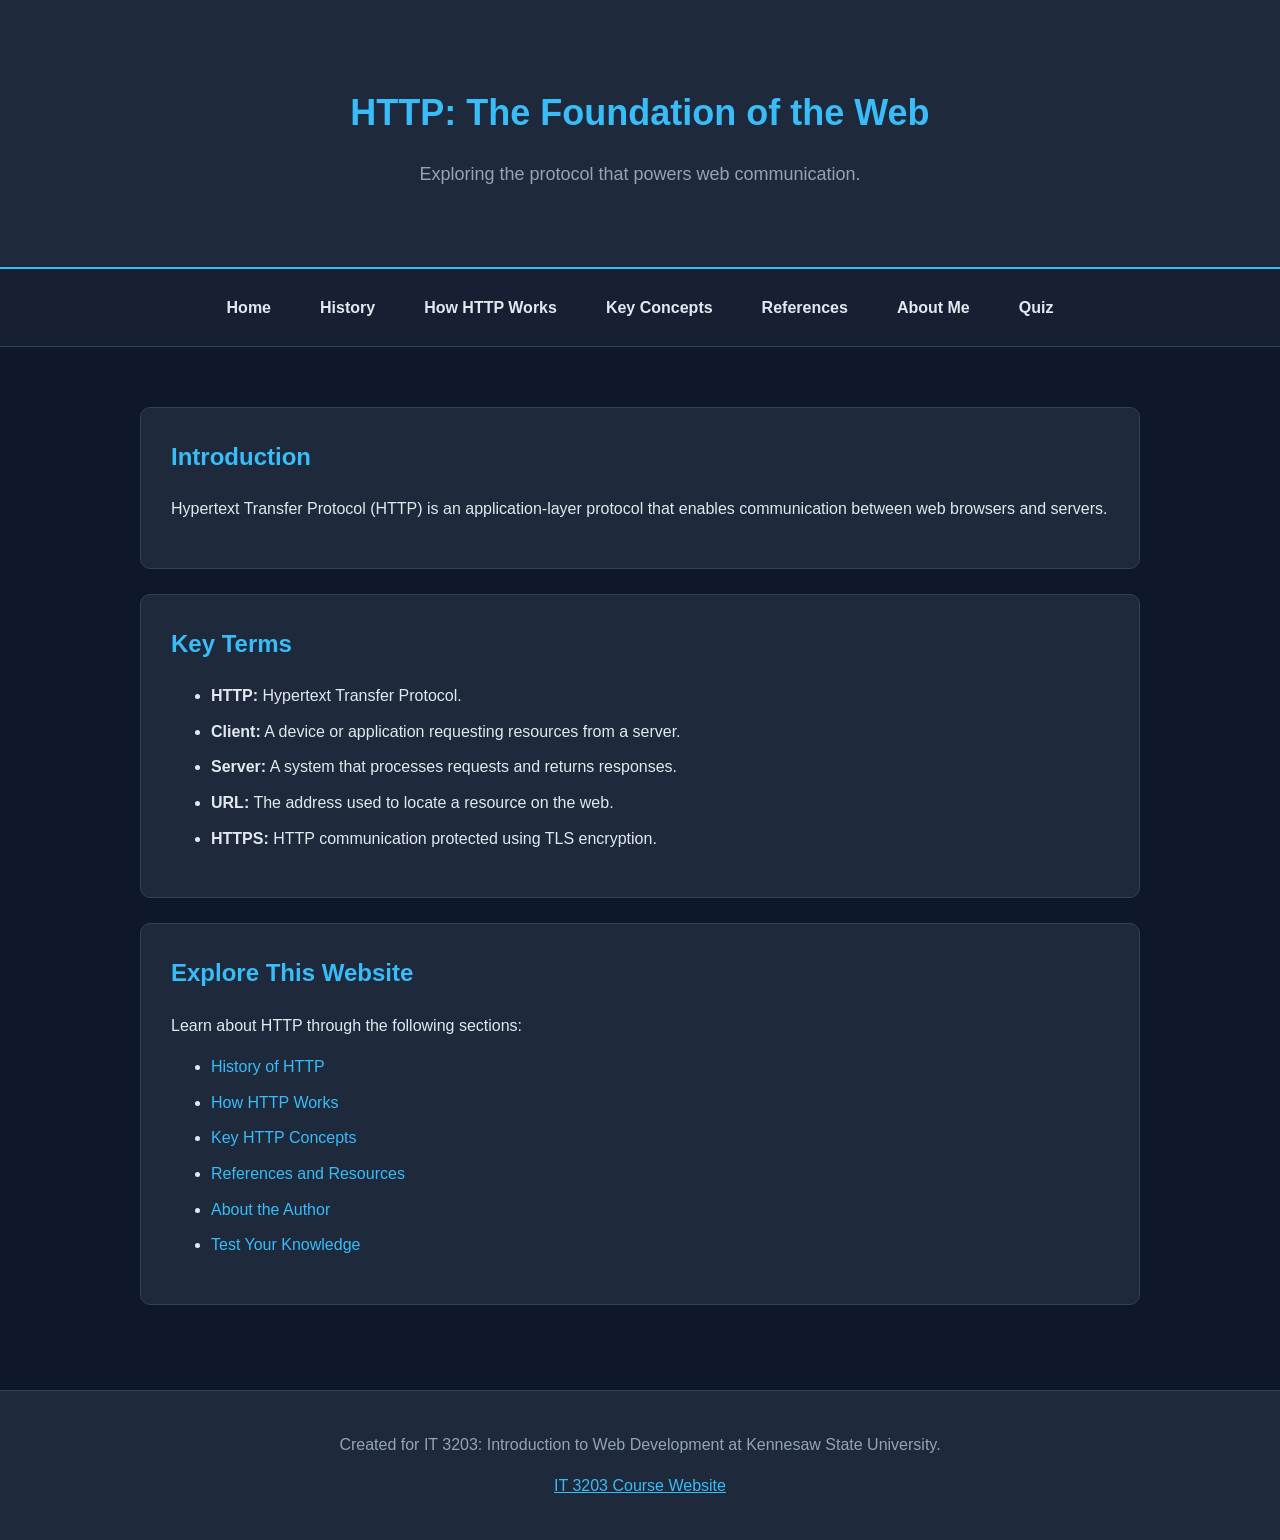
<file: index.html>
<!DOCTYPE html>
<html lang="en">
<head>
    <meta charset="UTF-8">
    <meta name="viewport" content="width=device-width, initial-scale=1.0">

<title>HTTP | The Foundation of the Web</title>
<link rel="stylesheet" href="style.css">

</head>
<body>
    
<header>
    <h1>HTTP: The Foundation of the Web</h1>
    <p>Exploring the protocol that powers web communication.</p>
</header>

<!-- Main navigation menu -->
<nav class="navbar">
    <a href="index.html">Home</a>
    <a href="history.html">History</a>
    <a href="how-it-works.html">How HTTP Works</a>
    <a href="concepts.html">Key Concepts</a>
    <a href="references.html">References</a>
    <a href="about.html">About Me</a>
    <a href="quiz.html">Quiz</a>
</nav>

<main>
    <section>
        <h2>Introduction</h2>
        <p>
            Hypertext Transfer Protocol (HTTP) is an
            application-layer protocol that enables
            communication between web browsers and servers.
        </p>
    </section>

<!-- Important HTTP terminology -->
<section>
    <h2>Key Terms</h2>
    <ul>
        <li><strong>HTTP:</strong> Hypertext Transfer Protocol.</li>
        <li><strong>Client:</strong> A device or application
            requesting resources from a server.</li>
        <li><strong>Server:</strong> A system that processes
            requests and returns responses.</li>
        <li><strong>URL:</strong> The address used to locate
            a resource on the web.</li>
        <li><strong>HTTPS:</strong> HTTP communication
            protected using TLS encryption.</li>
    </ul>
</section>

<!-- Website table of contents -->
<section>
    <h2>Explore This Website</h2>
    <p>
        Learn about HTTP through the following sections:
    </p>

    <ul>
        <li><a href="history.html">History of HTTP</a></li>
        <li><a href="how-it-works.html">How HTTP Works</a></li>
        <li><a href="concepts.html">Key HTTP Concepts</a></li>
        <li><a href="references.html">References and Resources</a></li>
        <li><a href="about.html">About the Author</a></li>
        <li><a href="quiz.html">Test Your Knowledge</a></li>
    </ul>
</section>

</main>

<!-- Course project attribution -->
<footer>
    <p>
        Created for IT 3203: Introduction to Web Development
        at Kennesaw State University.
    </p>
    <p>
        <a href="https://ksuweb.github.io/IT3203/">
            IT 3203 Course Website
        </a>
    </p>
</footer>

</body>
</html>
</file>
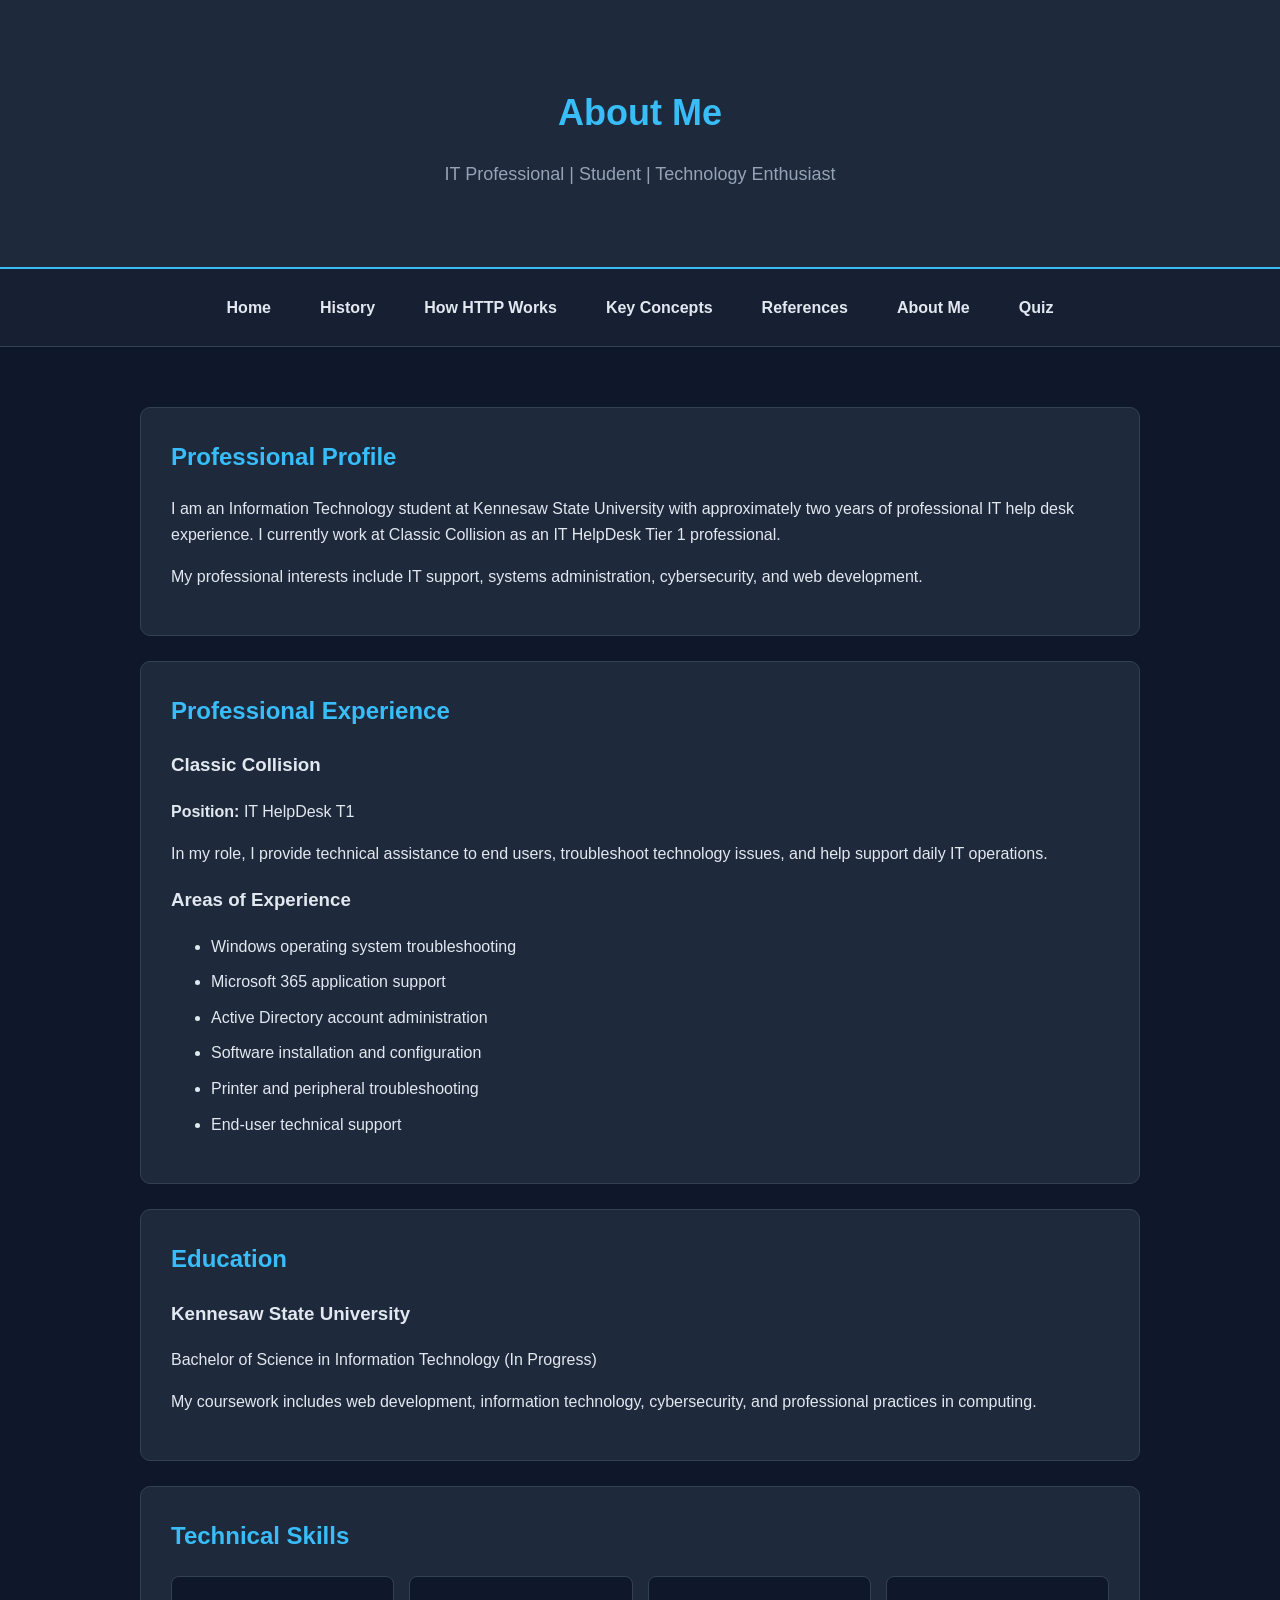
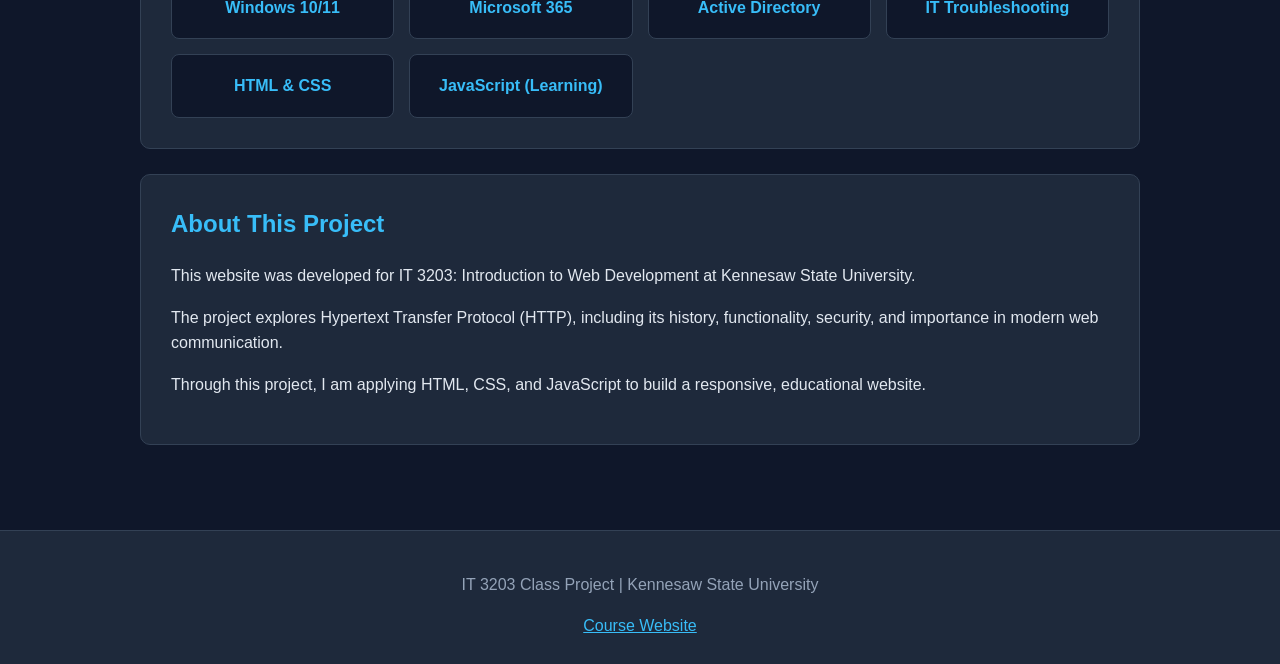
<file: about.html>
<!DOCTYPE html>
<html lang="en">
<head>
    <meta charset="UTF-8">
    <meta name="viewport" content="width=device-width, initial-scale=1.0">
    <title>About Me | HTTP Research</title>
    <link rel="stylesheet" href="style.css">
</head>

<body>

<header>
    <h1>About Me</h1>
    <p>IT Professional | Student | Technology Enthusiast</p>
</header>

<!-- Consistent website navigation -->
<nav class="navbar">
    <a href="index.html">Home</a>
    <a href="history.html">History</a>
    <a href="how-it-works.html">How HTTP Works</a>
    <a href="concepts.html">Key Concepts</a>
    <a href="references.html">References</a>
    <a href="about.html">About Me</a>
    <a href="quiz.html">Quiz</a>
</nav>

<main>

    <!-- Professional introduction -->
    <section>
        <h2>Professional Profile</h2>
        <p>
            I am an Information Technology student at
            Kennesaw State University with approximately
            two years of professional IT help desk experience.
            I currently work at Classic Collision as an
            IT HelpDesk Tier 1 professional.
        </p>

        <p>
            My professional interests include IT support,
            systems administration, cybersecurity,
            and web development.
        </p>
    </section>

    <!-- Current employment -->
    <section>
        <h2>Professional Experience</h2>

        <h3>Classic Collision</h3>
        <p><strong>Position:</strong> IT HelpDesk T1</p>

        <p>
            In my role, I provide technical assistance
            to end users, troubleshoot technology issues,
            and help support daily IT operations.
        </p>

        <h3>Areas of Experience</h3>
        <ul>
            <li>Windows operating system troubleshooting</li>
            <li>Microsoft 365 application support</li>
            <li>Active Directory account administration</li>
            <li>Software installation and configuration</li>
            <li>Printer and peripheral troubleshooting</li>
            <li>End-user technical support</li>
        </ul>
    </section>

    <!-- Education -->
    <section>
        <h2>Education</h2>

        <h3>Kennesaw State University</h3>
        <p>
            Bachelor of Science in Information Technology
            (In Progress)
        </p>

        <p>
            My coursework includes web development,
            information technology, cybersecurity,
            and professional practices in computing.
        </p>
    </section>

    <!-- Technical skills -->
    <section>
        <h2>Technical Skills</h2>

        <div class="skills-grid">
            <div class="skill-card">Windows 10/11</div>
            <div class="skill-card">Microsoft 365</div>
            <div class="skill-card">Active Directory</div>
            <div class="skill-card">IT Troubleshooting</div>
            <div class="skill-card">HTML &amp; CSS</div>
            <div class="skill-card">JavaScript (Learning)</div>
        </div>
    </section>

    <!-- Project explanation -->
    <section>
        <h2>About This Project</h2>

        <p>
            This website was developed for IT 3203:
            Introduction to Web Development at
            Kennesaw State University.
        </p>

        <p>
            The project explores Hypertext Transfer
            Protocol (HTTP), including its history,
            functionality, security, and importance
            in modern web communication.
        </p>

        <p>
            Through this project, I am applying
            HTML, CSS, and JavaScript to build
            a responsive, educational website.
        </p>
    </section>

</main>

<!-- Required class project attribution -->
<footer>
    <p>IT 3203 Class Project | Kennesaw State University</p>
    <a href="https://ksuweb.github.io/IT3203/">
        Course Website
    </a>
</footer>

</body>
</html>
</file>
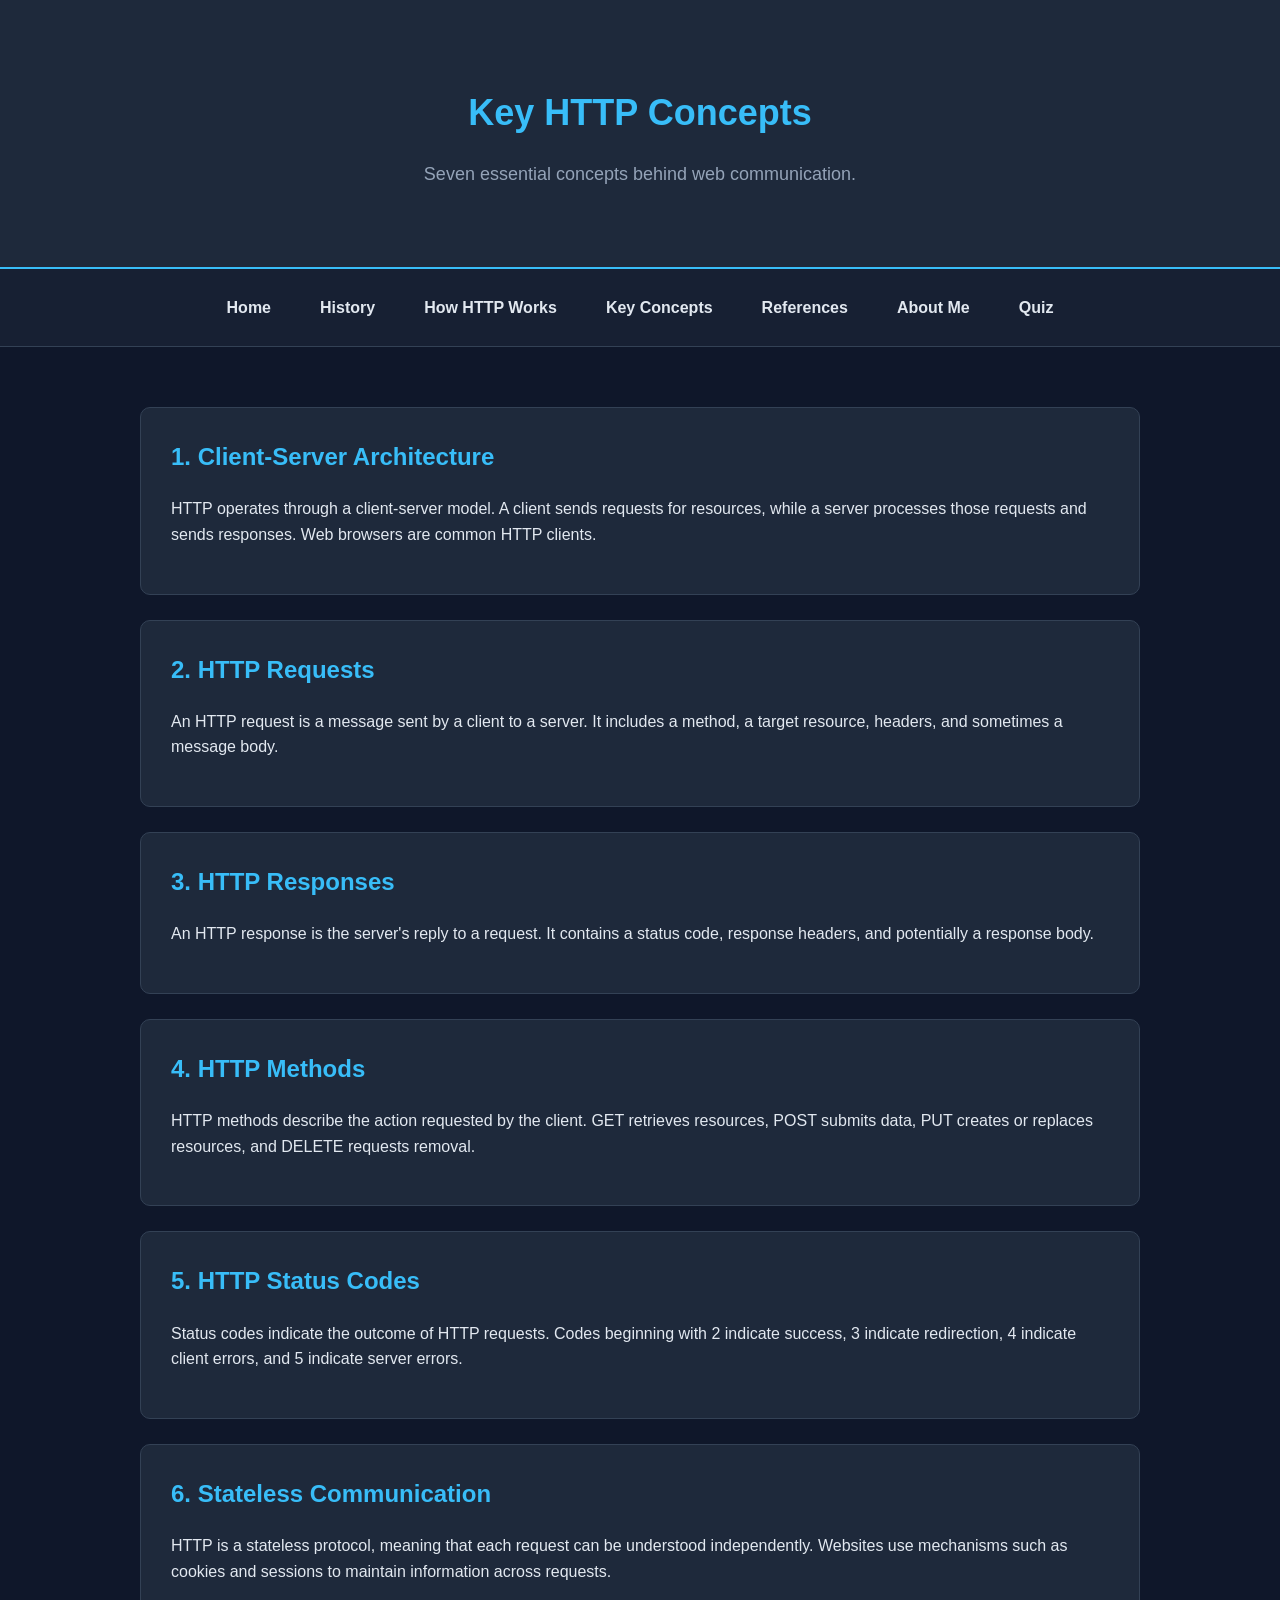
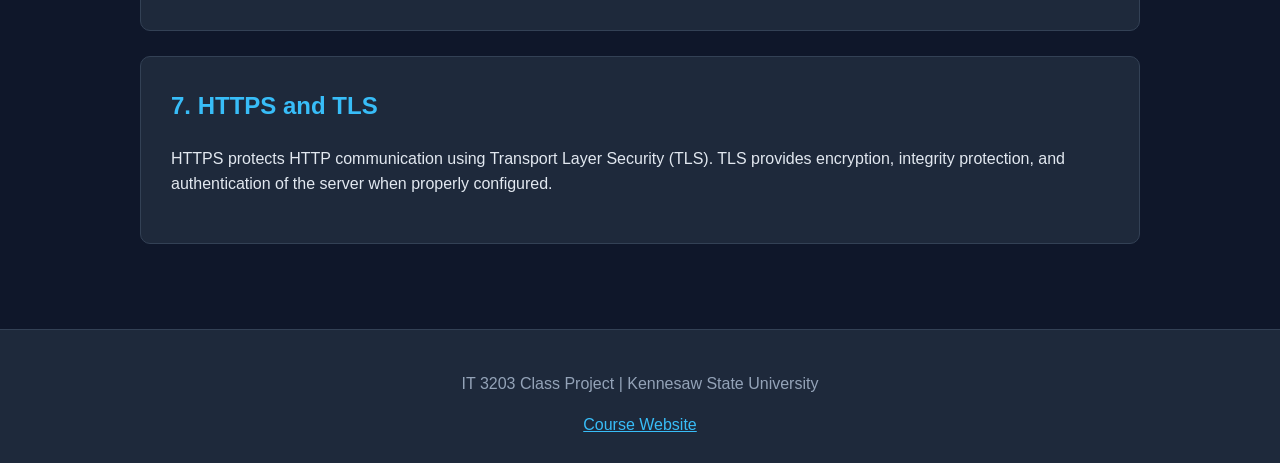
<file: concepts.html>
<!DOCTYPE html>
<html lang="en">
<head>
    <meta charset="UTF-8">
    <meta name="viewport" content="width=device-width, initial-scale=1.0">
    <title>Key HTTP Concepts</title>
    <link rel="stylesheet" href="style.css">
</head>
<body>

<header>
    <h1>Key HTTP Concepts</h1>
    <p>Seven essential concepts behind web communication.</p>
</header>

<!-- Shared navigation -->
<nav class="navbar">
    <a href="index.html">Home</a>
    <a href="history.html">History</a>
    <a href="how-it-works.html">How HTTP Works</a>
    <a href="concepts.html">Key Concepts</a>
    <a href="references.html">References</a>
    <a href="about.html">About Me</a>
    <a href="quiz.html">Quiz</a>
</nav>

<main>
    <section>
        <h2>1. Client-Server Architecture</h2>
        <p>
            HTTP operates through a client-server model.
            A client sends requests for resources, while
            a server processes those requests and sends
            responses. Web browsers are common HTTP clients.
        </p>
    </section>

    <section>
        <h2>2. HTTP Requests</h2>
        <p>
            An HTTP request is a message sent by a client
            to a server. It includes a method, a target
            resource, headers, and sometimes a message body.
        </p>
    </section>

    <section>
        <h2>3. HTTP Responses</h2>
        <p>
            An HTTP response is the server's reply to a
            request. It contains a status code, response
            headers, and potentially a response body.
        </p>
    </section>

    <section>
        <h2>4. HTTP Methods</h2>
        <p>
            HTTP methods describe the action requested
            by the client. GET retrieves resources,
            POST submits data, PUT creates or replaces
            resources, and DELETE requests removal.
        </p>
    </section>

    <section>
        <h2>5. HTTP Status Codes</h2>
        <p>
            Status codes indicate the outcome of HTTP
            requests. Codes beginning with 2 indicate
            success, 3 indicate redirection, 4 indicate
            client errors, and 5 indicate server errors.
        </p>
    </section>

    <section>
        <h2>6. Stateless Communication</h2>
        <p>
            HTTP is a stateless protocol, meaning that
            each request can be understood independently.
            Websites use mechanisms such as cookies and
            sessions to maintain information across requests.
        </p>
    </section>

    <section>
        <h2>7. HTTPS and TLS</h2>
        <p>
            HTTPS protects HTTP communication using
            Transport Layer Security (TLS). TLS provides
            encryption, integrity protection, and
            authentication of the server when properly
            configured.
        </p>
    </section>
</main>

<!-- Required course attribution -->
<footer>
    <p>IT 3203 Class Project | Kennesaw State University</p>
    <a href="https://ksuweb.github.io/IT3203/">
        Course Website
    </a>
</footer>

</body>
</html>
</file>
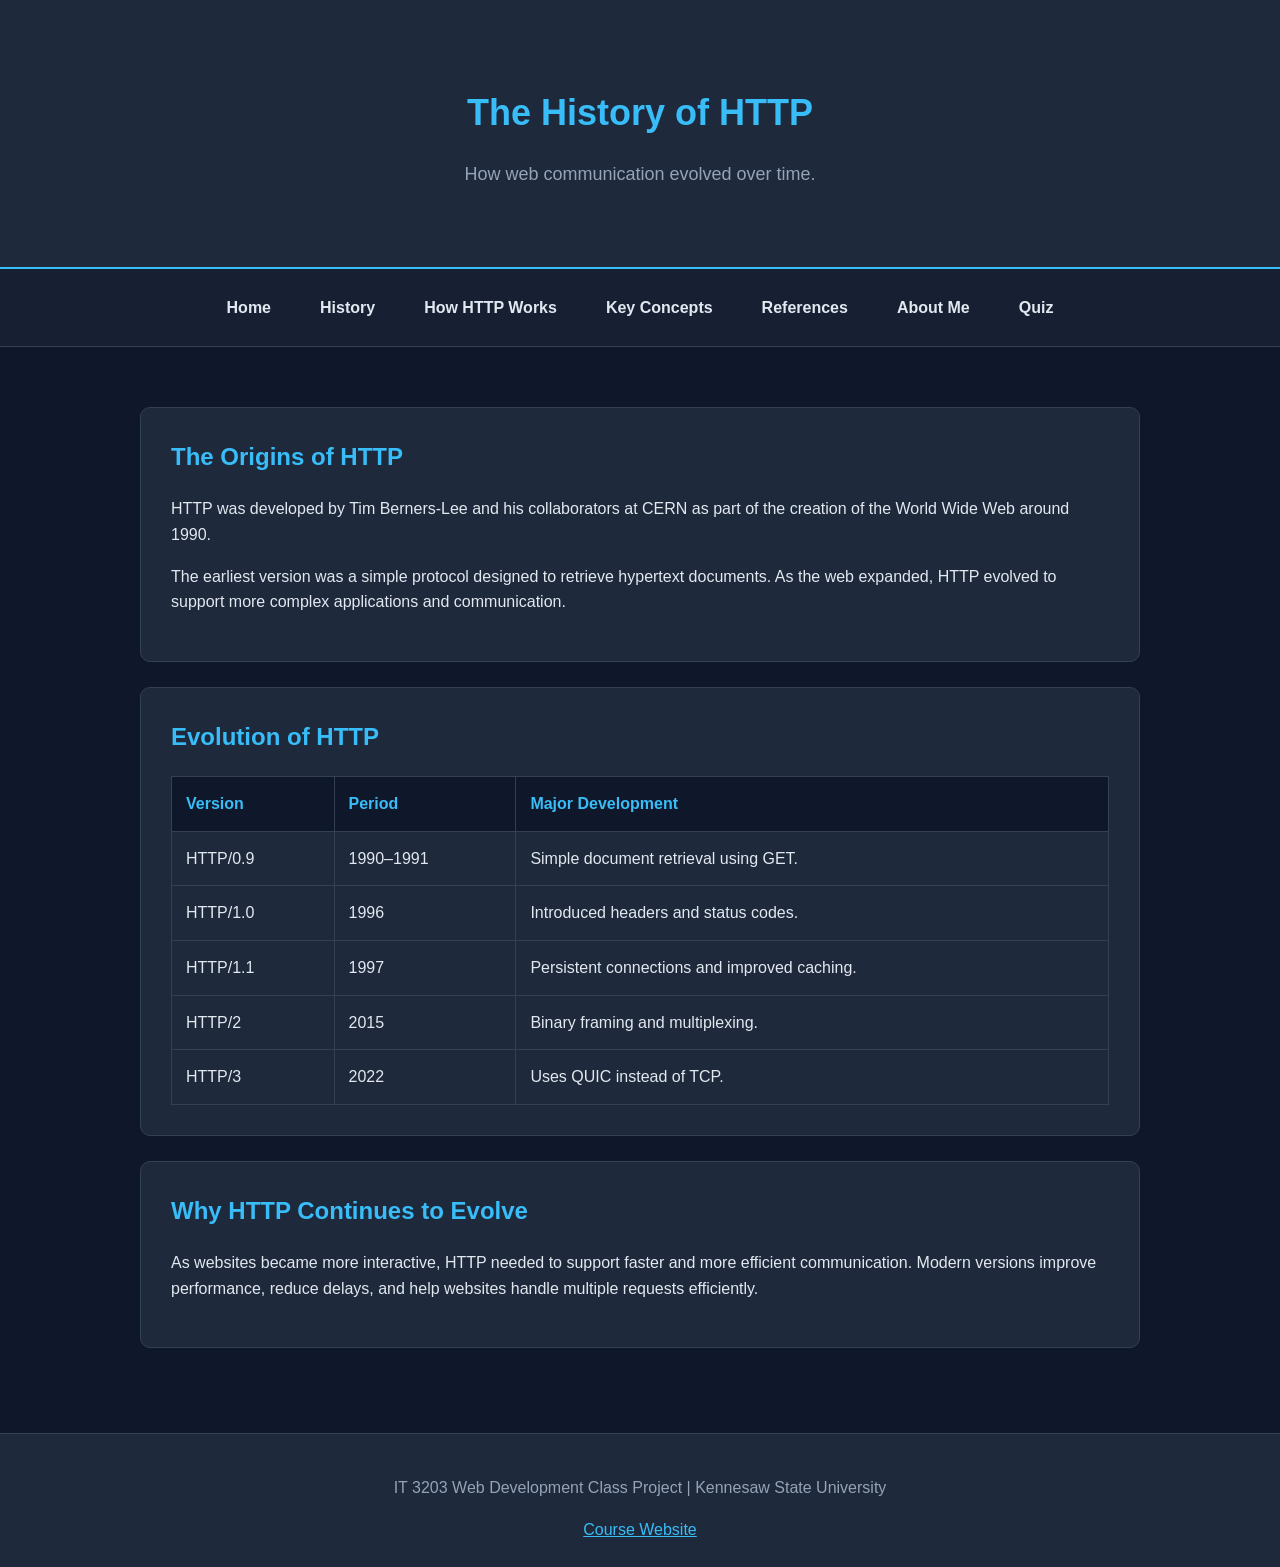
<file: history.html>
<!DOCTYPE html>
<html lang="en">
<head>
    <meta charset="UTF-8">
    <meta name="viewport" content="width=device-width, initial-scale=1.0">
    <title>History of HTTP</title>
    <link rel="stylesheet" href="style.css">
</head>

<body>

<header>
    <h1>The History of HTTP</h1>
    <p>How web communication evolved over time.</p>
</header>

<!-- Consistent navigation across the website -->
<nav class="navbar">
    <a href="index.html">Home</a>
    <a href="history.html">History</a>
    <a href="how-it-works.html">How HTTP Works</a>
    <a href="concepts.html">Key Concepts</a>
    <a href="references.html">References</a>
    <a href="about.html">About Me</a>
    <a href="quiz.html">Quiz</a>
</nav>

<main>
    <section>
        <h2>The Origins of HTTP</h2>
        <p>
            HTTP was developed by Tim Berners-Lee and his
            collaborators at CERN as part of the creation
            of the World Wide Web around 1990.
        </p>
        <p>
            The earliest version was a simple protocol
            designed to retrieve hypertext documents.
            As the web expanded, HTTP evolved to support
            more complex applications and communication.
        </p>
    </section>

    <section>
        <h2>Evolution of HTTP</h2>

        <table>
            <thead>
                <tr>
                    <th>Version</th>
                    <th>Period</th>
                    <th>Major Development</th>
                </tr>
            </thead>
            <tbody>
                <tr>
                    <td>HTTP/0.9</td>
                    <td>1990–1991</td>
                    <td>Simple document retrieval using GET.</td>
                </tr>
                <tr>
                    <td>HTTP/1.0</td>
                    <td>1996</td>
                    <td>Introduced headers and status codes.</td>
                </tr>
                <tr>
                    <td>HTTP/1.1</td>
                    <td>1997</td>
                    <td>Persistent connections and improved caching.</td>
                </tr>
                <tr>
                    <td>HTTP/2</td>
                    <td>2015</td>
                    <td>Binary framing and multiplexing.</td>
                </tr>
                <tr>
                    <td>HTTP/3</td>
                    <td>2022</td>
                    <td>Uses QUIC instead of TCP.</td>
                </tr>
            </tbody>
        </table>
    </section>

    <section>
        <h2>Why HTTP Continues to Evolve</h2>
        <p>
            As websites became more interactive, HTTP
            needed to support faster and more efficient
            communication. Modern versions improve
            performance, reduce delays, and help websites
            handle multiple requests efficiently.
        </p>
    </section>
</main>

<!-- Course attribution -->
<footer>
    <p>
        IT 3203 Web Development Class Project |
        Kennesaw State University
    </p>
    <a href="https://ksuweb.github.io/IT3203/">
        Course Website
    </a>
</footer>

</body>
</html>
</file>
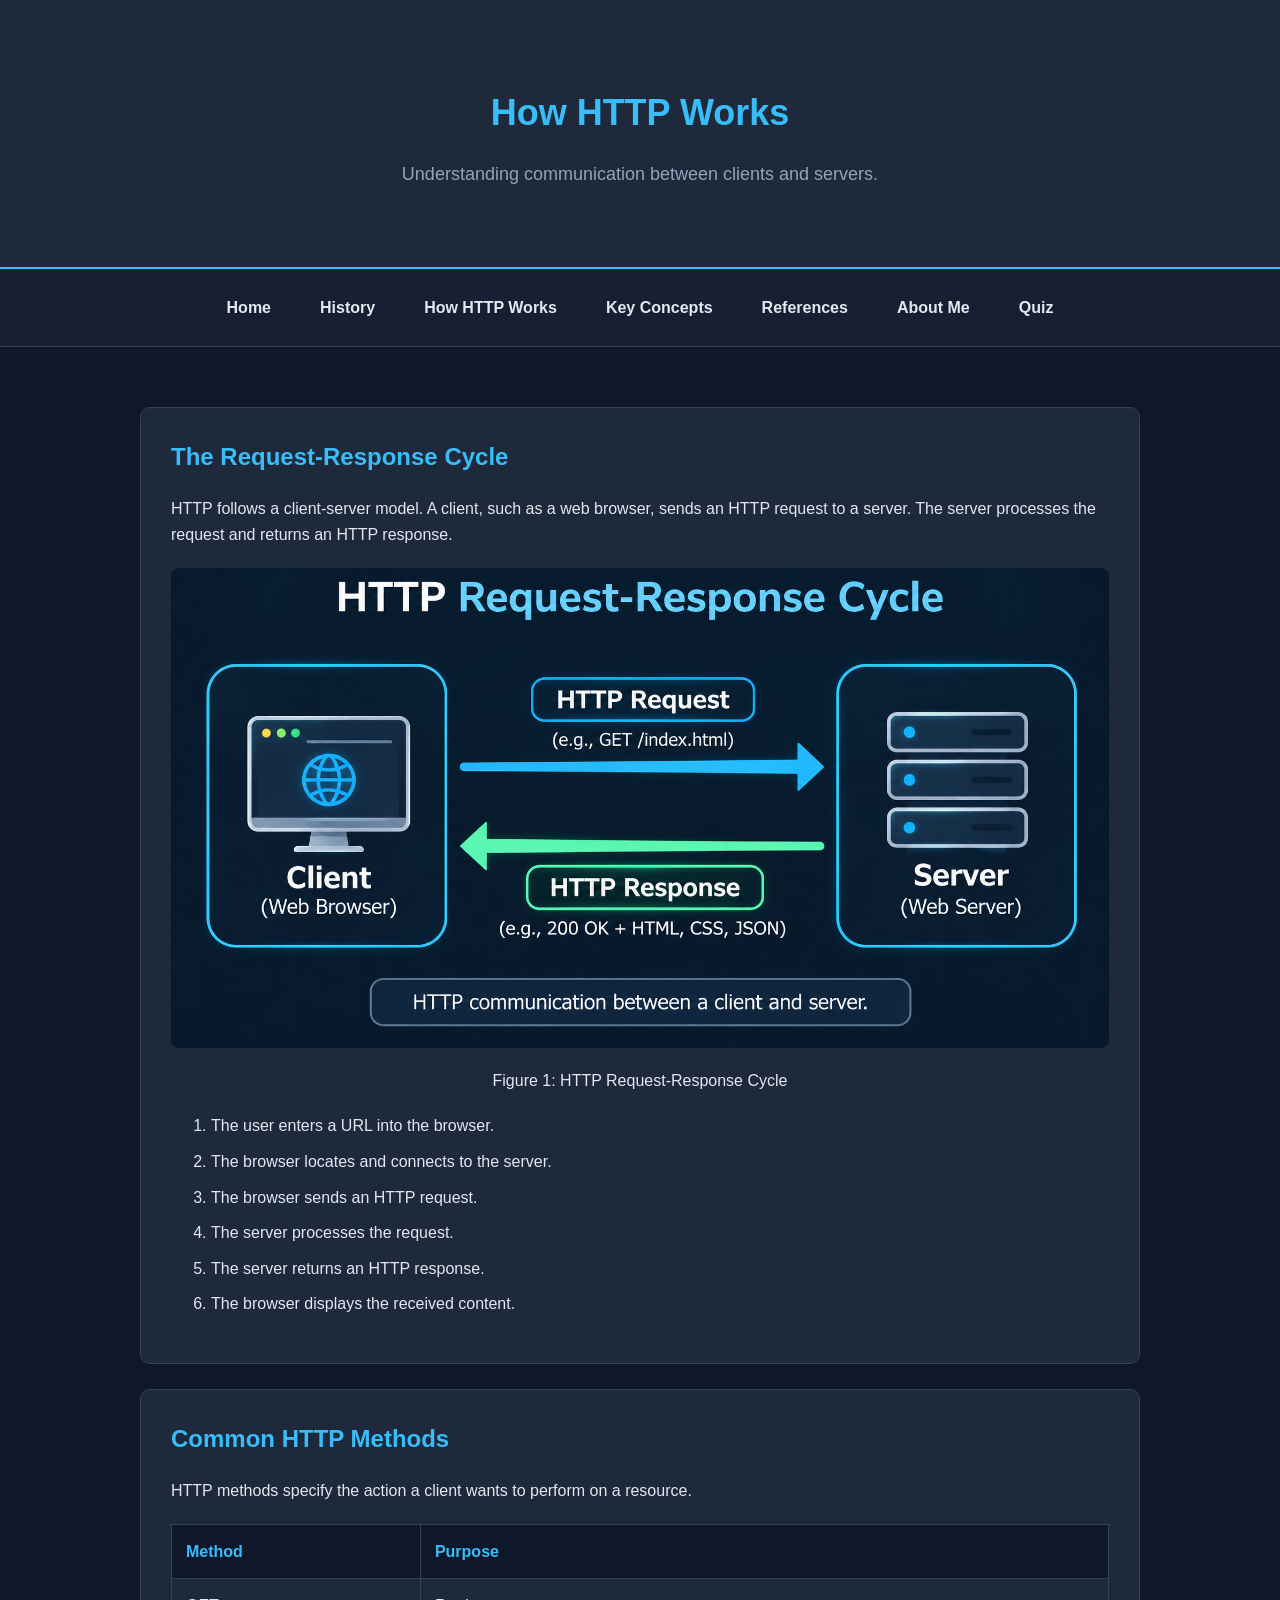
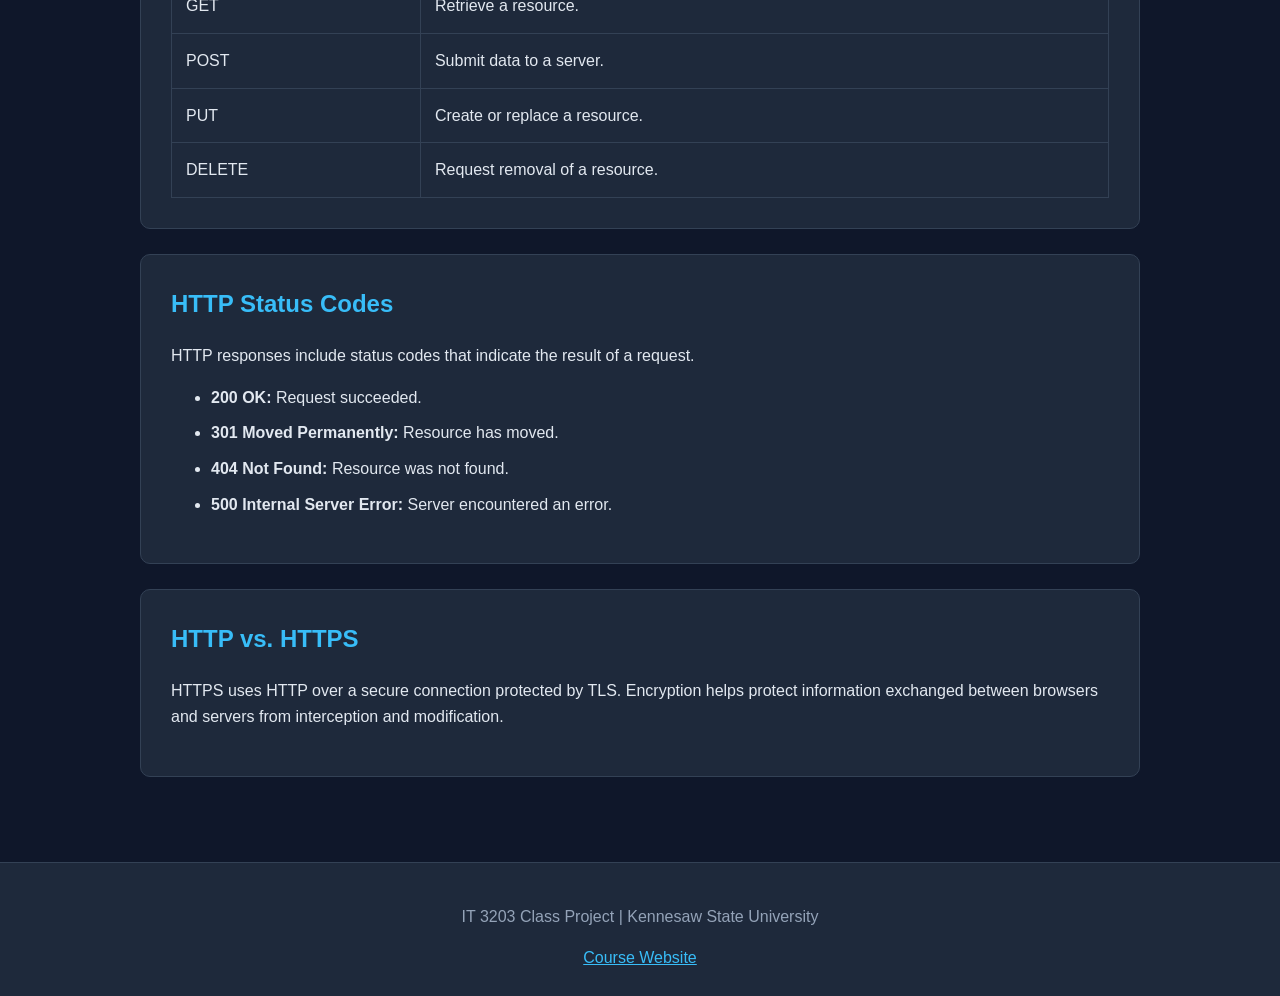
<file: how-it-works.html>
<!DOCTYPE html>
<html lang="en">
<head>
    <meta charset="UTF-8">
    <meta name="viewport" content="width=device-width, initial-scale=1.0">
    <title>How HTTP Works</title>
    <link rel="stylesheet" href="style.css">
</head>
<body>

<header>
    <h1>How HTTP Works</h1>
    <p>Understanding communication between clients and servers.</p>
</header>

<!-- Main navigation -->
<nav class="navbar">
    <a href="index.html">Home</a>
    <a href="history.html">History</a>
    <a href="how-it-works.html">How HTTP Works</a>
    <a href="concepts.html">Key Concepts</a>
    <a href="references.html">References</a>
    <a href="about.html">About Me</a>
    <a href="quiz.html">Quiz</a>
</nav>

<main>
    <section>
        <h2>The Request-Response Cycle</h2>
        <p>
            HTTP follows a client-server model. A client,
            such as a web browser, sends an HTTP request
            to a server. The server processes the request
            and returns an HTTP response.
        </p>
<figure>
    <img src="http-diagram.png"
         alt="Diagram showing an HTTP request from a client to a server and the response returning to the client"
         class="http-diagram">
    <figcaption>
        Figure 1: HTTP Request-Response Cycle
    </figcaption>
</figure>


        <ol>
            <li>The user enters a URL into the browser.</li>
            <li>The browser locates and connects to the server.</li>
            <li>The browser sends an HTTP request.</li>
            <li>The server processes the request.</li>
            <li>The server returns an HTTP response.</li>
            <li>The browser displays the received content.</li>
        </ol>
    </section>

    <section>
        <h2>Common HTTP Methods</h2>
        <p>
            HTTP methods specify the action a client
            wants to perform on a resource.
        </p>

        <table>
            <tr>
                <th>Method</th>
                <th>Purpose</th>
            </tr>
            <tr>
                <td>GET</td>
                <td>Retrieve a resource.</td>
            </tr>
            <tr>
                <td>POST</td>
                <td>Submit data to a server.</td>
            </tr>
            <tr>
                <td>PUT</td>
                <td>Create or replace a resource.</td>
            </tr>
            <tr>
                <td>DELETE</td>
                <td>Request removal of a resource.</td>
            </tr>
        </table>
    </section>

    <section>
        <h2>HTTP Status Codes</h2>
        <p>
            HTTP responses include status codes that
            indicate the result of a request.
        </p>

        <ul>
            <li><strong>200 OK:</strong> Request succeeded.</li>
            <li><strong>301 Moved Permanently:</strong> Resource has moved.</li>
            <li><strong>404 Not Found:</strong> Resource was not found.</li>
            <li><strong>500 Internal Server Error:</strong> Server encountered an error.</li>
        </ul>
    </section>

    <section>
        <h2>HTTP vs. HTTPS</h2>
        <p>
            HTTPS uses HTTP over a secure connection
            protected by TLS. Encryption helps protect
            information exchanged between browsers and
            servers from interception and modification.
        </p>
    </section>
</main>

<!-- Required course attribution -->
<footer>
    <p>IT 3203 Class Project | Kennesaw State University</p>
    <a href="https://ksuweb.github.io/IT3203/">
        Course Website
    </a>
</footer>

</body>
</html>
</file>
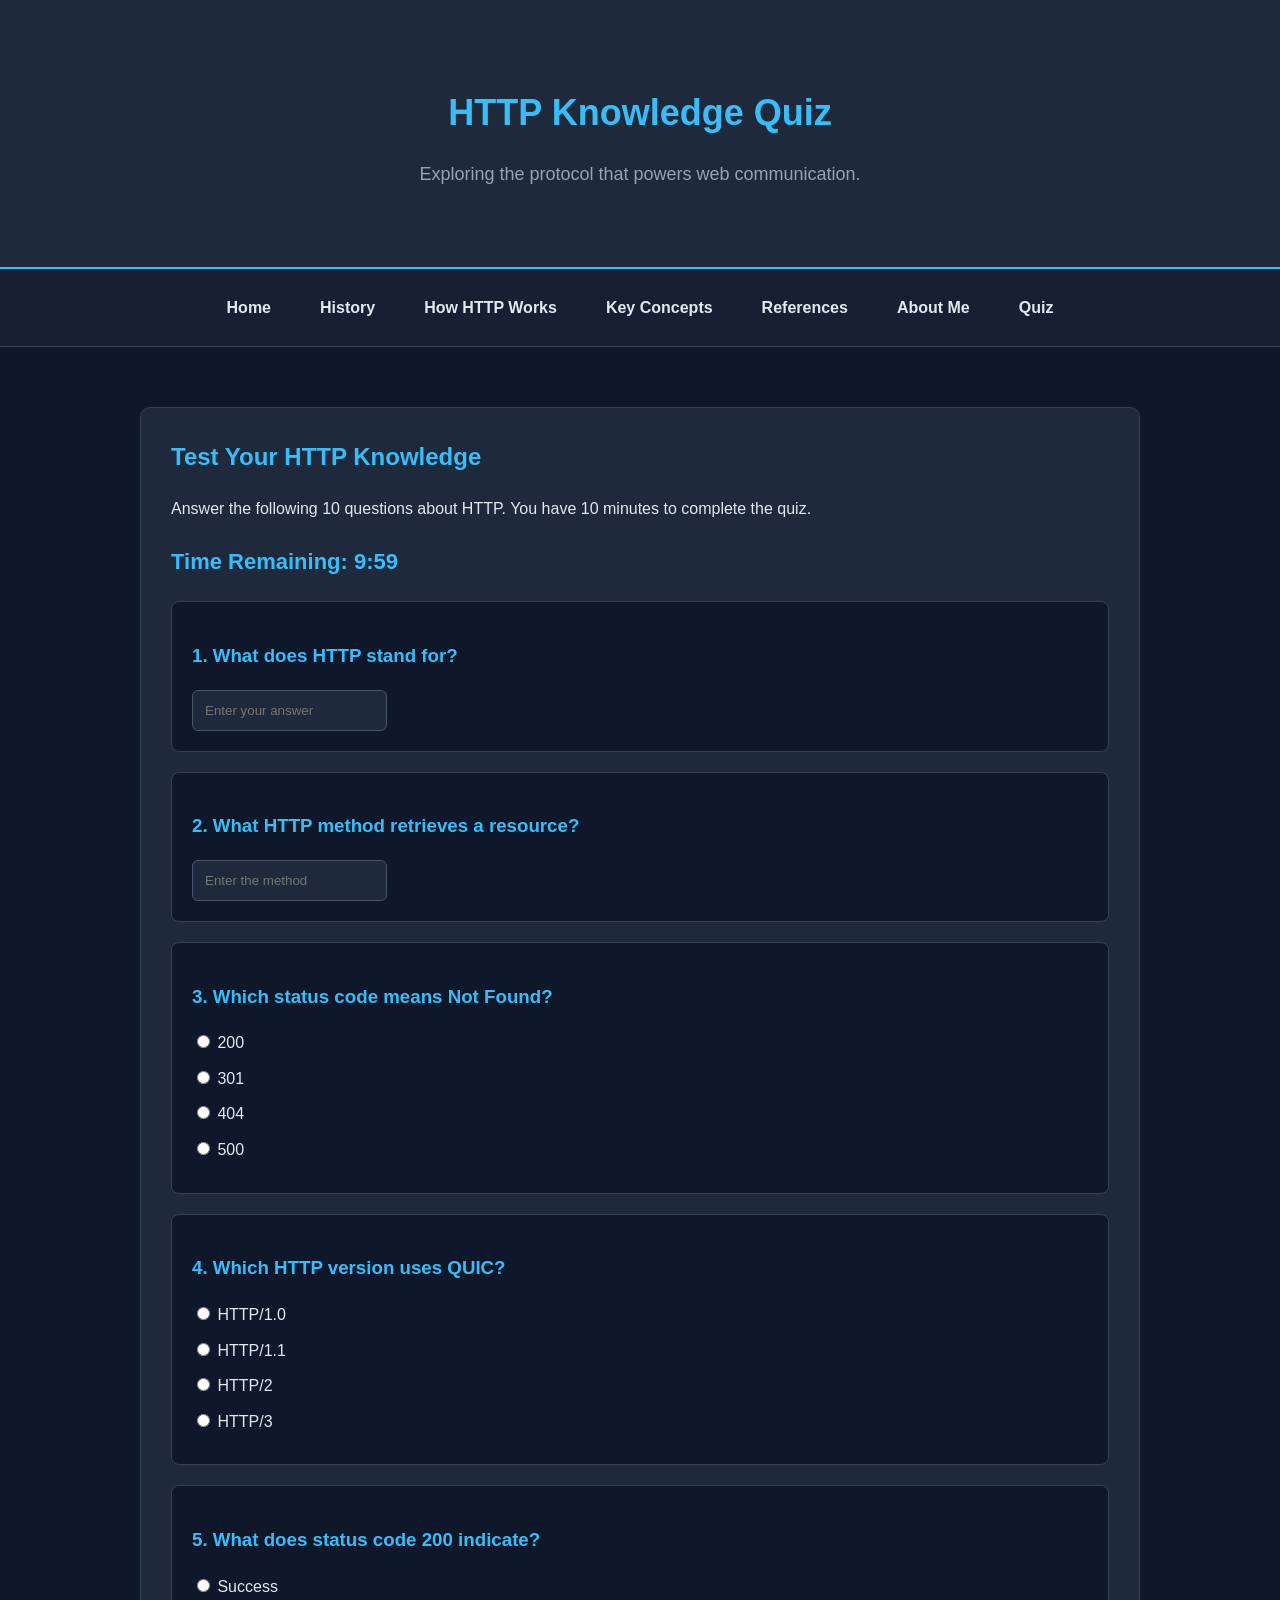
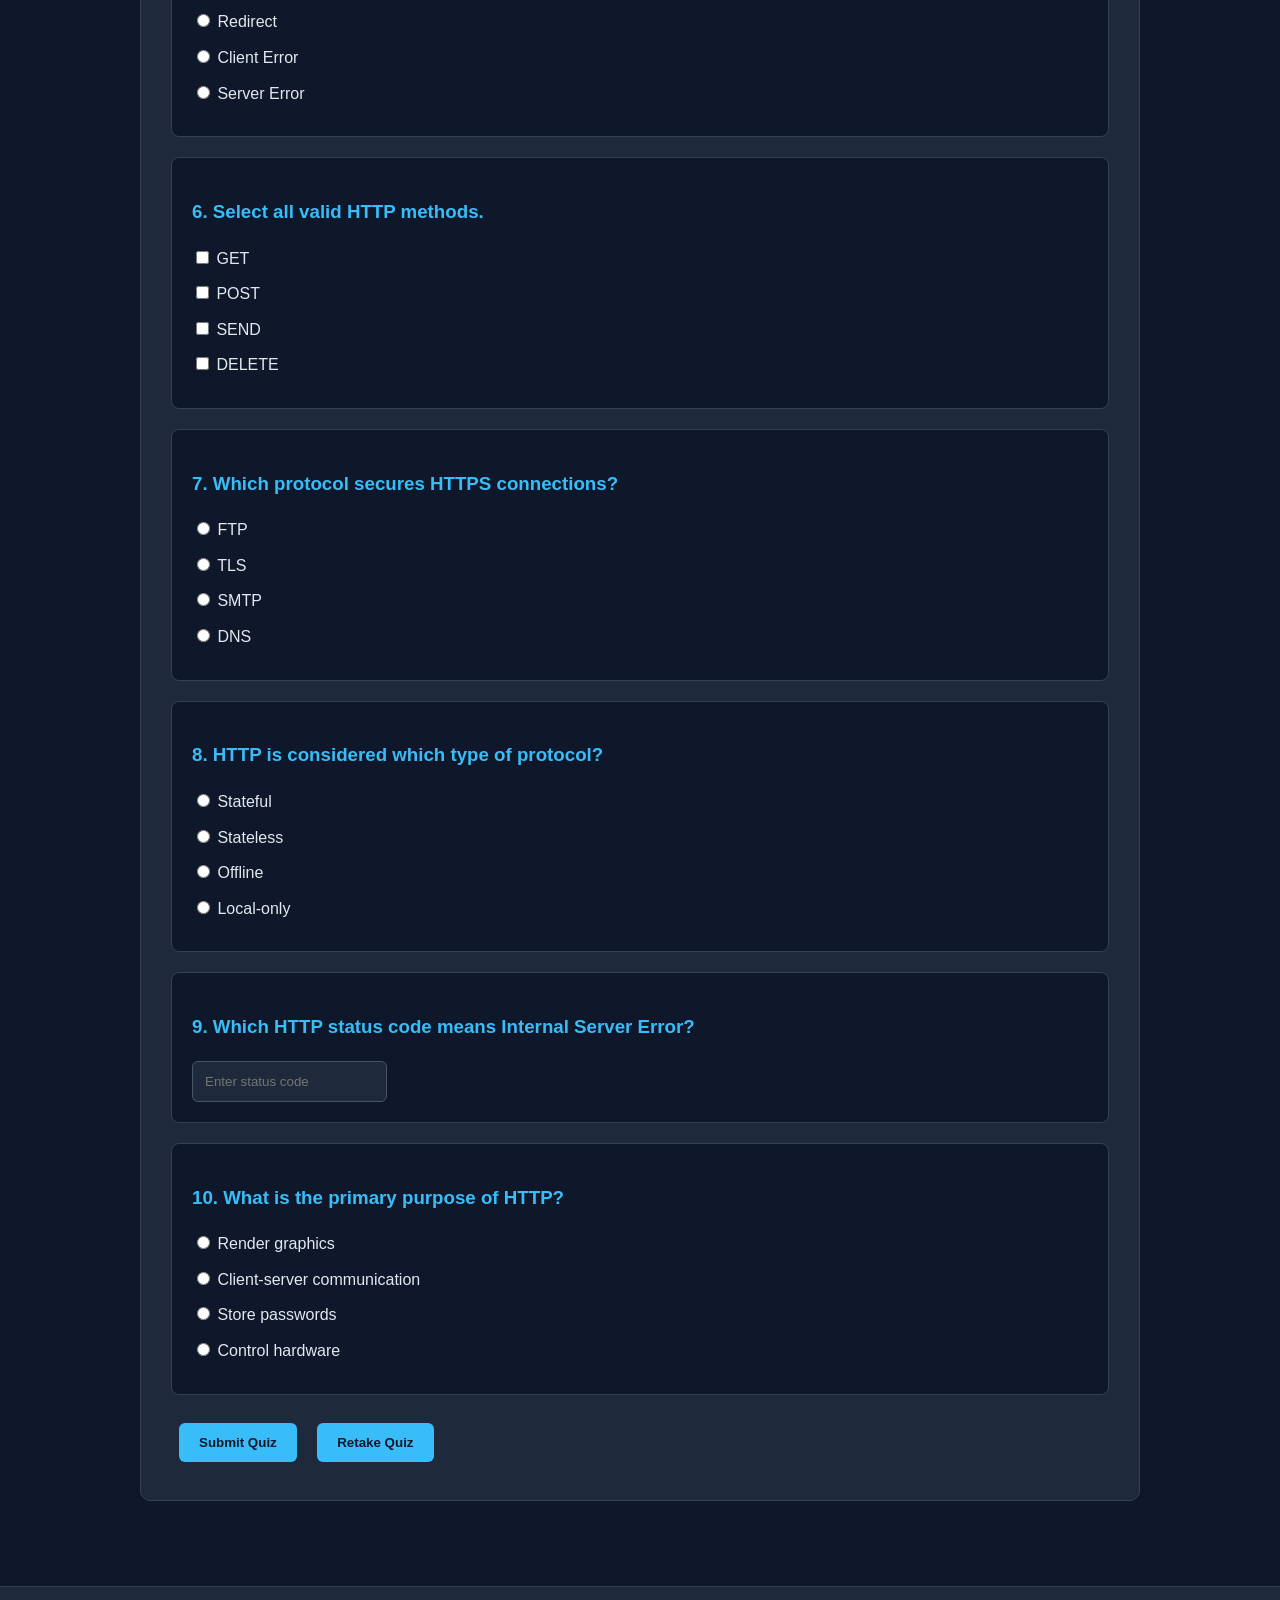
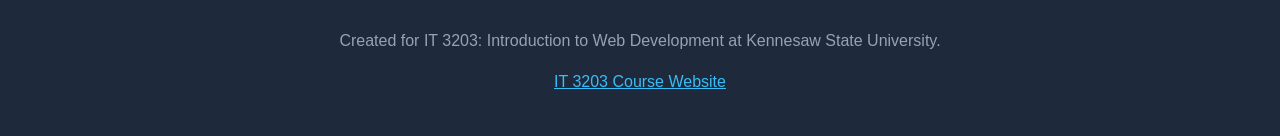
<file: quiz.html>
<!DOCTYPE html>
<html lang="en">
<head>
    <meta charset="UTF-8">
    <meta name="viewport" content="width=device-width, initial-scale=1.0">

<title>HTTP Knowledge Quiz</title>
<link rel="stylesheet" href="style.css">
<script src="quiz.js" defer></script>
</head>
<body>
    
<header>
    <h1>HTTP Knowledge Quiz</h1>
    <p>Exploring the protocol that powers web communication.</p>
</header>

<!-- Main navigation menu -->
<nav class="navbar">
    <a href="index.html">Home</a>
    <a href="history.html">History</a>
    <a href="how-it-works.html">How HTTP Works</a>
    <a href="concepts.html">Key Concepts</a>
    <a href="references.html">References</a>
    <a href="about.html">About Me</a>
    <a href="quiz.html">Quiz</a>
</nav>


<main>

    <section>
        <h2>Test Your HTTP Knowledge</h2>

        <p>
            Answer the following 10 questions about HTTP.
            You have 10 minutes to complete the quiz.
        </p>

        <p id="timer">Time Remaining: 10:00</p>

        <!-- The 10 quiz questions go inside this form -->
        <form id="quiz-form">

<!-- Question 1: Fill in the blank -->
<div class="quiz-question">
    <h3>1. What does HTTP stand for?</h3>
    <input type="text" name="q1"
           placeholder="Enter your answer">
</div>

<!-- Question 2: Fill in the blank -->
<div class="quiz-question">
    <h3>2. What HTTP method retrieves a resource?</h3>
    <input type="text" name="q2"
           placeholder="Enter the method">
</div>

<!-- Question 3: Multiple choice -->
<div class="quiz-question">
    <h3>3. Which status code means Not Found?</h3>
    <label><input type="radio" name="q3" value="200"> 200</label>
    <label><input type="radio" name="q3" value="301"> 301</label>
    <label><input type="radio" name="q3" value="404"> 404</label>
    <label><input type="radio" name="q3" value="500"> 500</label>
</div>

<!-- Question 4: Multiple choice -->
<div class="quiz-question">
    <h3>4. Which HTTP version uses QUIC?</h3>
    <label><input type="radio" name="q4" value="1.0"> HTTP/1.0</label>
    <label><input type="radio" name="q4" value="1.1"> HTTP/1.1</label>
    <label><input type="radio" name="q4" value="2"> HTTP/2</label>
    <label><input type="radio" name="q4" value="3"> HTTP/3</label>
</div>

<!-- Question 5: Multiple choice -->
<div class="quiz-question">
    <h3>5. What does status code 200 indicate?</h3>
    <label><input type="radio" name="q5" value="success"> Success</label>
    <label><input type="radio" name="q5" value="redirect"> Redirect</label>
    <label><input type="radio" name="q5" value="client-error"> Client Error</label>
    <label><input type="radio" name="q5" value="server-error"> Server Error</label>
</div>

<!-- Question 6: Multiple selection -->
<div class="quiz-question">
    <h3>6. Select all valid HTTP methods.</h3>
    <label><input type="checkbox" name="q6" value="GET"> GET</label>
    <label><input type="checkbox" name="q6" value="POST"> POST</label>
    <label><input type="checkbox" name="q6" value="SEND"> SEND</label>
    <label><input type="checkbox" name="q6" value="DELETE"> DELETE</label>
</div>

<!-- Question 7: Multiple choice -->
<div class="quiz-question">
    <h3>7. Which protocol secures HTTPS connections?</h3>
    <label><input type="radio" name="q7" value="FTP"> FTP</label>
    <label><input type="radio" name="q7" value="TLS"> TLS</label>
    <label><input type="radio" name="q7" value="SMTP"> SMTP</label>
    <label><input type="radio" name="q7" value="DNS"> DNS</label>
</div>

<!-- Question 8: Multiple choice -->
<div class="quiz-question">
    <h3>8. HTTP is considered which type of protocol?</h3>
    <label><input type="radio" name="q8" value="stateful"> Stateful</label>
    <label><input type="radio" name="q8" value="stateless"> Stateless</label>
    <label><input type="radio" name="q8" value="offline"> Offline</label>
    <label><input type="radio" name="q8" value="local"> Local-only</label>
</div>

<!-- Question 9: Fill in the blank -->
<div class="quiz-question">
    <h3>9. Which HTTP status code means Internal Server Error?</h3>
    <input type="text" name="q9"
           placeholder="Enter status code">
</div>

<!-- Question 10: Multiple choice -->
<div class="quiz-question">
    <h3>10. What is the primary purpose of HTTP?</h3>
    <label><input type="radio" name="q10" value="graphics"> Render graphics</label>
    <label><input type="radio" name="q10" value="communication"> Client-server communication</label>
    <label><input type="radio" name="q10" value="storage"> Store passwords</label>
    <label><input type="radio" name="q10" value="hardware"> Control hardware</label>
</div>

<!-- Quiz controls -->
<button type="submit" id="submit-quiz">Submit Quiz</button>
<button type="button" id="reset-quiz">Retake Quiz</button>

        </form>

    </section>

    <!-- Results will appear after submission -->
    <section id="quiz-results" hidden></section>

</main>


<!-- Course project attribution -->
<footer>
    <p>
        Created for IT 3203: Introduction to Web Development
        at Kennesaw State University.
    </p>
    <p>
        <a href="https://ksuweb.github.io/IT3203/">
            IT 3203 Course Website
        </a>
    </p>
</footer>

</body>
</html>
</file>
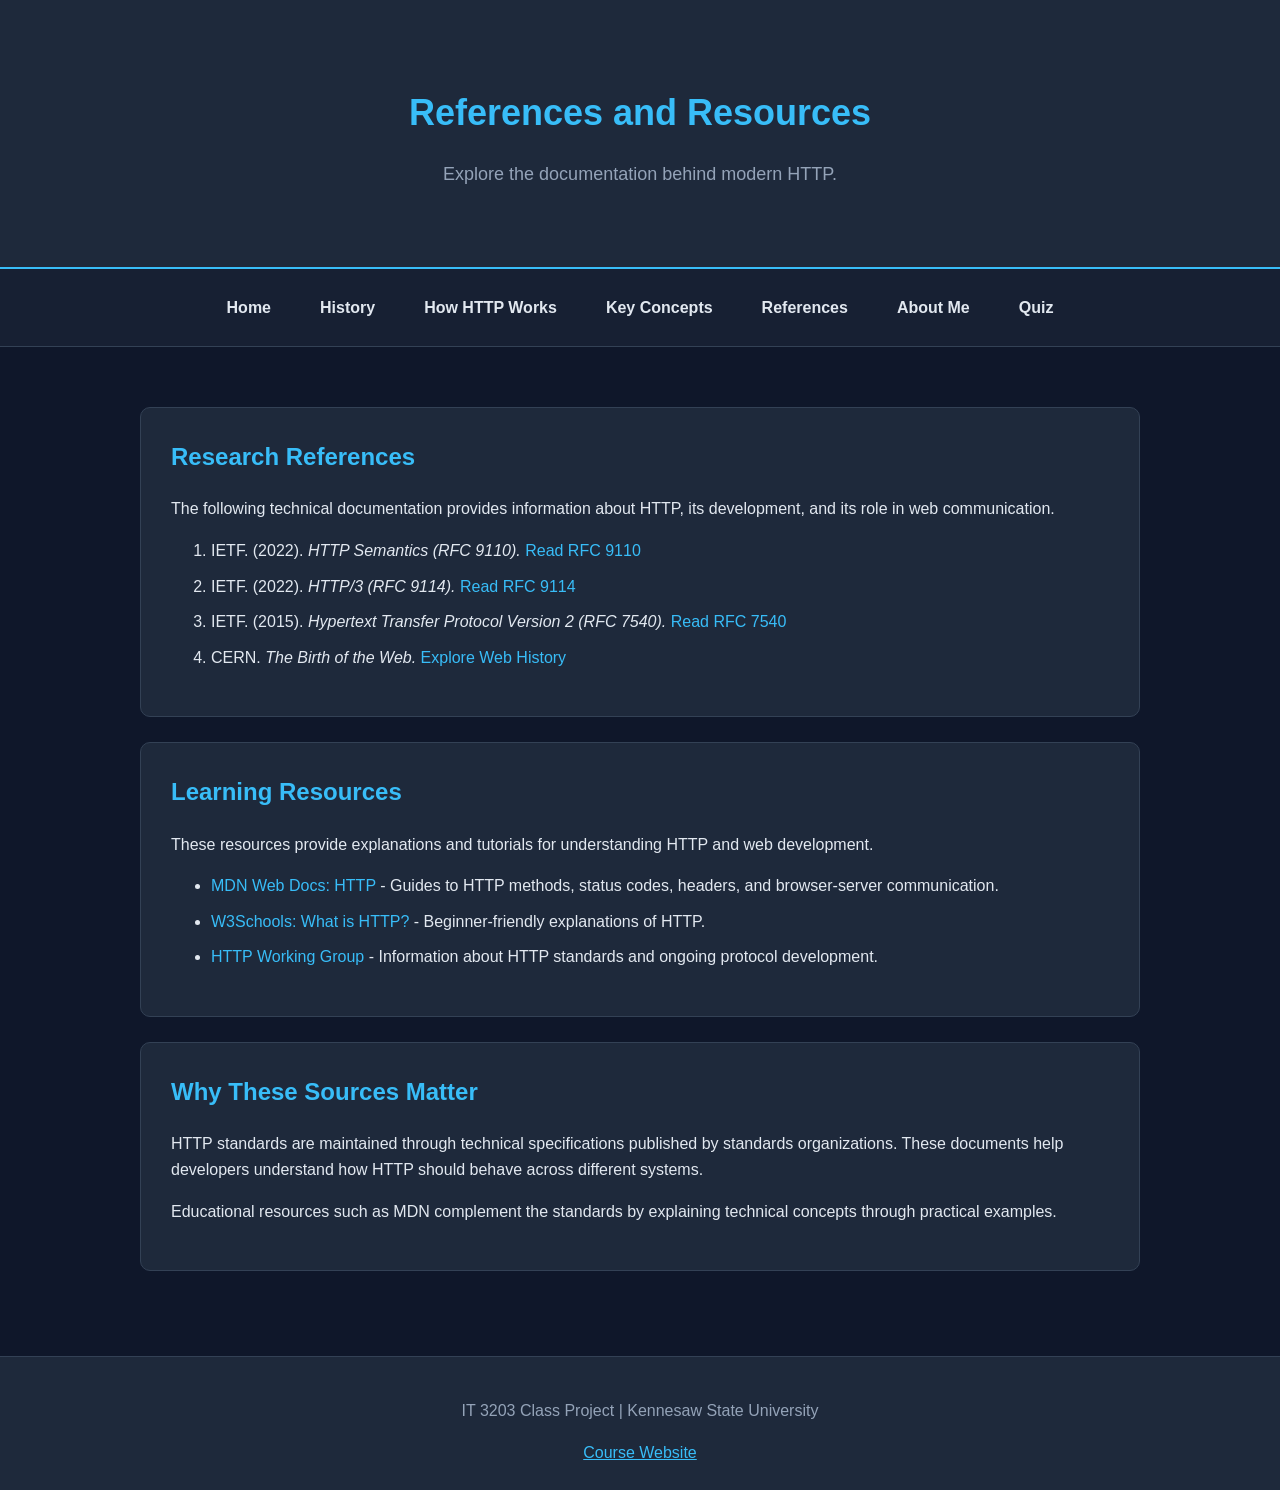
<file: references.html>
<!DOCTYPE html>
<html lang="en">
<head>
    <meta charset="UTF-8">
    <meta name="viewport" content="width=device-width, initial-scale=1.0">
    <title>HTTP References and Resources</title>
    <link rel="stylesheet" href="style.css">
</head>

<body>

<header>
    <h1>References and Resources</h1>
    <p>Explore the documentation behind modern HTTP.</p>
</header>

<!-- Navigation shared across all pages -->
<nav class="navbar">
    <a href="index.html">Home</a>
    <a href="history.html">History</a>
    <a href="how-it-works.html">How HTTP Works</a>
    <a href="concepts.html">Key Concepts</a>
    <a href="references.html">References</a>
    <a href="about.html">About Me</a>
    <a href="quiz.html">Quiz</a>
</nav>

<main>

    <!-- Authoritative HTTP documentation -->
    <section>
        <h2>Research References</h2>
        <p>
            The following technical documentation provides
            information about HTTP, its development,
            and its role in web communication.
        </p>

        <ol>
            <li>
                IETF. (2022).
                <em>HTTP Semantics (RFC 9110).</em>
                <a href="https://www.rfc-editor.org/rfc/rfc9110"
                   target="_blank" rel="noopener noreferrer">
                    Read RFC 9110
                </a>
            </li>

            <li>
                IETF. (2022).
                <em>HTTP/3 (RFC 9114).</em>
                <a href="https://www.rfc-editor.org/rfc/rfc9114"
                   target="_blank" rel="noopener noreferrer">
                    Read RFC 9114
                </a>
            </li>

            <li>
                IETF. (2015).
                <em>Hypertext Transfer Protocol Version 2
                (RFC 7540).</em>
                <a href="https://www.rfc-editor.org/rfc/rfc7540"
                   target="_blank" rel="noopener noreferrer">
                    Read RFC 7540
                </a>
            </li>

            <li>
                CERN.
                <em>The Birth of the Web.</em>
                <a href="https://home.cern/science/computing/birth-web"
                   target="_blank" rel="noopener noreferrer">
                    Explore Web History
                </a>
            </li>
        </ol>
    </section>

    <!-- Educational resources -->
    <section>
        <h2>Learning Resources</h2>
        <p>
            These resources provide explanations and
            tutorials for understanding HTTP and
            web development.
        </p>

        <ul>
            <li>
                <a href="https://developer.mozilla.org/en-US/docs/Web/HTTP"
                   target="_blank" rel="noopener noreferrer">
                    MDN Web Docs: HTTP
                </a>
                - Guides to HTTP methods, status codes,
                headers, and browser-server communication.
            </li>

            <li>
                <a href="https://www.w3schools.com/whatis/whatis_http.asp"
                   target="_blank" rel="noopener noreferrer">
                    W3Schools: What is HTTP?
                </a>
                - Beginner-friendly explanations of HTTP.
            </li>

            <li>
                <a href="https://httpwg.org/"
                   target="_blank" rel="noopener noreferrer">
                    HTTP Working Group
                </a>
                - Information about HTTP standards
                and ongoing protocol development.
            </li>
        </ul>
    </section>

    <section>
        <h2>Why These Sources Matter</h2>
        <p>
            HTTP standards are maintained through
            technical specifications published by
            standards organizations. These documents
            help developers understand how HTTP
            should behave across different systems.
        </p>

        <p>
            Educational resources such as MDN
            complement the standards by explaining
            technical concepts through practical examples.
        </p>
    </section>

</main>

<!-- Required course attribution -->
<footer>
    <p>
        IT 3203 Class Project |
        Kennesaw State University
    </p>
    <a href="https://ksuweb.github.io/IT3203/">
        Course Website
    </a>
</footer>

</body>
</html>
</file>
<file: style.css>
/* General website styling */
body {
    margin: 0;
    padding: 0;
    background-color: #0f172a;
    color: #e2e8f0;
    font-family: Arial, sans-serif;
    line-height: 1.6;
}

/* Website header */
header {
    background-color: #1e293b;
    text-align: center;
    padding: 60px 20px;
    border-bottom: 2px solid #38bdf8;
}

header h1 {
    color: #38bdf8;
    font-size: 36px;
    margin-bottom: 10px;
}

header p {
    color: #94a3b8;
    font-size: 18px;
}

/* Main content container */
main {
    max-width: 1000px;
    margin: 40px auto;
    padding: 20px;
}

/* Content sections */
section {
    background-color: #1e293b;
    padding: 30px;
    margin-bottom: 25px;
    border: 1px solid #334155;
    border-radius: 10px;
}

section h2 {
    color: #38bdf8;
    margin-top: 0;
}

/* Main navigation bar */
.navbar {
    display: flex;
    justify-content: center;
    flex-wrap: wrap;
    gap: 25px;
    padding: 18px 20px;
    background-color: #172033;
    border-bottom: 1px solid #334155;
}

/* Navigation links */
.navbar a {
    color: #e2e8f0;
    text-decoration: none;
    font-weight: bold;
    padding: 8px 12px;
    border-radius: 6px;
    transition: background-color 0.3s, color 0.3s;
}

/* Hover effect */
.navbar a:hover {
    background-color: #38bdf8;
    color: #0f172a;
}

/* Adjust navigation on smaller screens */
@media (max-width: 600px) {
    .navbar {
        gap: 8px;
        padding: 12px;
    }

    .navbar a {
        font-size: 14px;
        padding: 8px;
    }
}

/* Links inside the main content */
main a {
    color: #38bdf8;
    text-decoration: none;
}

main a:hover {
    color: #7dd3fc;
    text-decoration: underline;
}

/* Spacing for lists */
main li {
    margin-bottom: 10px;
}

/* Footer styling */
footer {
    text-align: center;
    background-color: #1e293b;
    padding: 25px;
    border-top: 1px solid #334155;
    color: #94a3b8;
}

footer a {
    color: #38bdf8;
}

footer a:hover {
    color: #7dd3fc;
}

/* HTTP history table */
table {
    width: 100%;
    border-collapse: collapse;
    margin-top: 20px;
}

th, td {
    border: 1px solid #334155;
    padding: 14px;
    text-align: left;
}

th {
    background-color: #0f172a;
    color: #38bdf8;
}

tr:hover {
    background-color: #334155;
}

/* Keep tables usable on narrow screens */
@media (max-width: 600px) {
    th, td {
        padding: 8px;
        font-size: 13px;
    }
}

/* Professional skills grid */
.skills-grid {
    display: grid;
    grid-template-columns: repeat(auto-fit, minmax(180px, 1fr));
    gap: 15px;
    margin-top: 20px;
}

/* Individual skill cards */
.skill-card {
    background-color: #0f172a;
    color: #38bdf8;
    padding: 18px;
    border: 1px solid #334155;
    border-radius: 8px;
    text-align: center;
    font-weight: bold;
    transition: transform 0.2s, border-color 0.2s;
}

/* Interactive hover effect */
.skill-card:hover {
    transform: translateY(-4px);
    border-color: #38bdf8;
}

/* Keep the HTTP diagram inside its section */
.http-diagram {
    display: block;
    width: 100%;
    max-width: 100%;
    height: auto;
    margin: 20px auto;
    border-radius: 8px;
}

figure {
    margin: 20px 0;
    text-align: center;
}

/* Individual question styling */
.quiz-question {
    background-color: #0f172a;
    border: 1px solid #334155;
    border-radius: 8px;
    padding: 20px;
    margin-bottom: 20px;
}

.quiz-question h3 {
    color: #38bdf8;
}

.quiz-question label {
    display: block;
    margin: 10px 0;
    cursor: pointer;
}

.quiz-question input[type="text"] {
    padding: 12px;
    max-width: 100%;
    box-sizing: border-box;
    background-color: #1e293b;
    color: white;
    border: 1px solid #475569;
    border-radius: 6px;
}

#timer {
    color: #38bdf8;
    font-size: 22px;
    font-weight: bold;
}

/* Quiz buttons */
#quiz-form button {
    background-color: #38bdf8;
    color: #0f172a;
    padding: 12px 20px;
    border: none;
    border-radius: 6px;
    font-weight: bold;
    cursor: pointer;
    margin: 8px;
}

#quiz-form button:hover {
    background-color: #7dd3fc;
}

/* Correct and incorrect feedback */
.feedback-correct {
    border-left: 5px solid #22c55e;
    background-color: #163329;
    padding: 15px;
    margin: 12px 0;
}

.feedback-incorrect {
    border-left: 5px solid #ef4444;
    background-color: #3b1f2a;
    padding: 15px;
    margin: 12px 0;
}

/* Overall pass/fail results */
.quiz-pass {
    border: 2px solid #22c55e;
    padding: 20px;
    border-radius: 8px;
}

.quiz-fail {
    border: 2px solid #ef4444;
    padding: 20px;
    border-radius: 8px;
}

/* Keep hidden results hidden until submission */
#quiz-results[hidden] {
    display: none;
}
</file>
